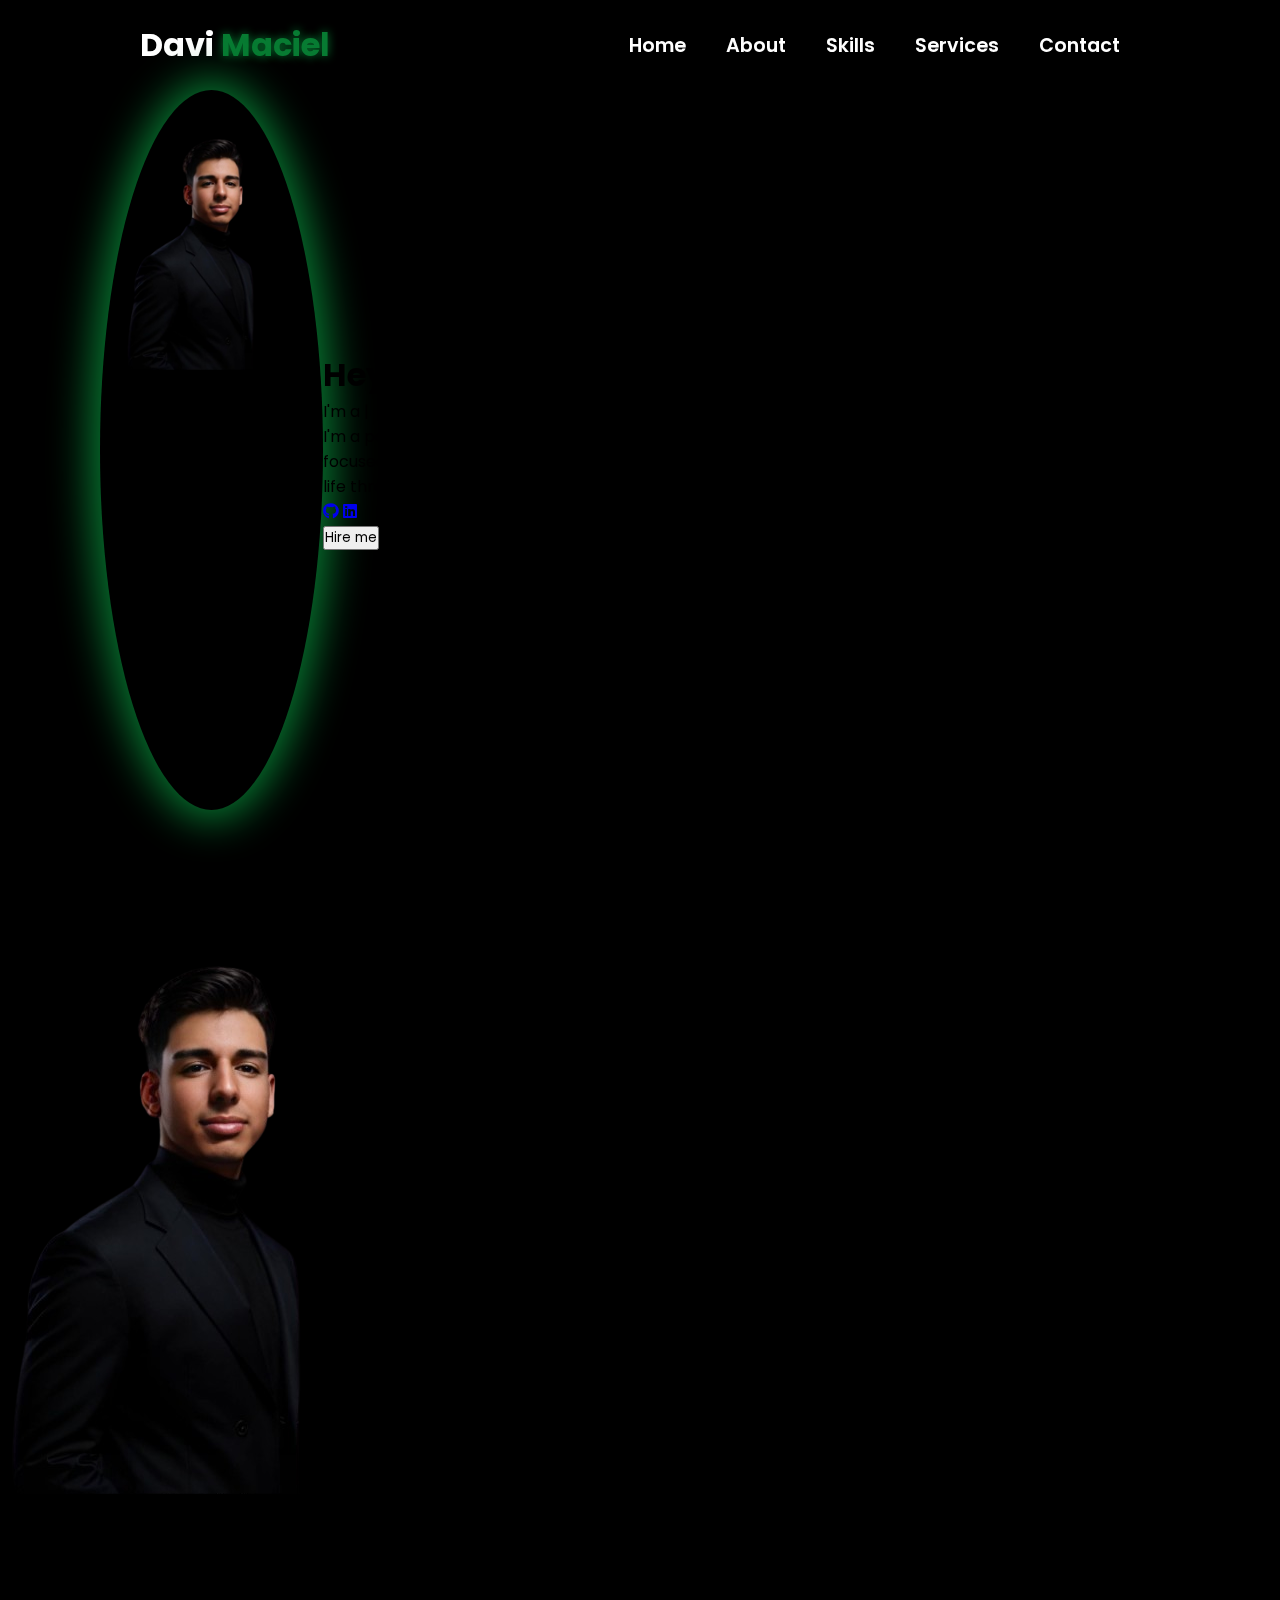
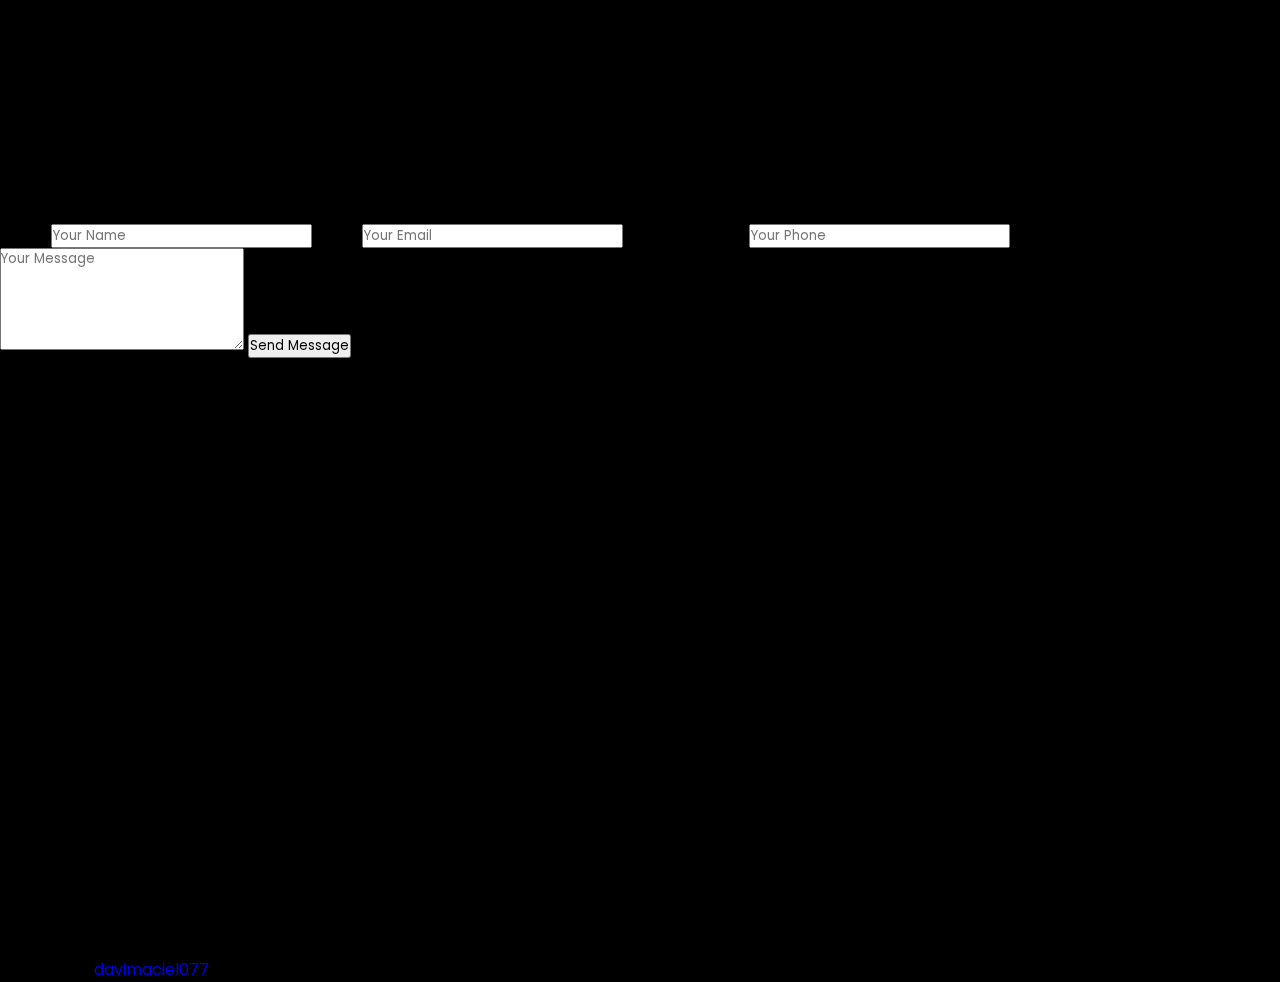
<file: src/index.html>
<!DOCTYPE html>
<html lang="en">
<head>
    <meta charset="UTF-8" />
    <meta name="viewport" content="width=device-width, initial-scale=1.0" />
    <title>Davi Maciel</title>
    <link rel="stylesheet" href="style.css" />
    <link rel="stylesheet" href="https://cdnjs.cloudflare.com/ajax/libs/font-awesome/6.5.0/css/all.min.css">

</head>
<body>

<!-- NavBar -->
<nav>
<div class="nav-container">
    <div class="logo">Davi <span>Maciel</span></div>
    <div class="links">
    <div class="link"><a href="#">Home</a></div>
    <div class="link"><a href="#">About</a></div>
    <div class="link"><a href="#">Skills</a></div>
    <div class="link"><a href="#">Services</a></div>
    <div class="link"><a href="#">Contact</a></div>
    </div>
    <i class="fa-solid fa-bars hamburg" onclick="hamburg()"></i>
</div>
<div class="dropdown">
    <div class="links">
    <a href="#">Home</a>
    <a href="#">About</a>
    <a href="#">Skills</a>
    <a href="#">Services</a>
    <a href="#">Contact</a>
    <i class="fa-solid fa-xmark cancel" onclick="cancel()"></i>
    </div>
</div>
</nav>

<!-- Hero Section -->
<section>
<div class="main-container">
    <div class="image">
    <img src="assets/img/WhatsApp_Image_2025-05-09_at_21.08.51-removebg-preview.png" alt="My photo" />
    </div>
    <div class="content">
    <h1 data-aos="fade-left">Hey, I'm <span>Davi</span></h1>
    <div class="typewriter">I'm a <span class="typewriter-text"></span><label>|</label></div>
    <p>
        I'm a passionate Web Developer and Front-End enthusiast from Ceará, Brazil.
        I love building clean, responsive, and user-focused websites and applications.
        With skills in Angular, Ionic, Firebase, JavaScript, and more, I focus on bringing ideas to life through code and creativity.
    </p>
    <div class="social-links">
        <a href="#"><i class="fa-brands fa-github"></i></a>
        <a href="#"><i class="fa-brands fa-linkedin"></i></a>
    </div>
    <div class="btn">
        <button>Hire me</button>
    </div>
    </div>
</div>
</section>

<!-- About Section -->
<section class="about" id="about">
<div class="content">
    <div class="title"><span>About Me</span></div>
    <div class="about-details">
    <div class="left">
        <img src="assets/img/WhatsApp_Image_2025-05-09_at_21.08.51-removebg-preview.png" alt="My photo" />
    </div>
    <div class="right">
        <p class="about-text">
        I'm <span>Davi Maciel</span>, a dedicated <span>Web Developer & Front-End Developer</span>.
        I enjoy transforming ideas into reality through coding, with a strong focus on performance, design, and user experience.
        </p>
        <div class="exp-area">
        <p class="exp">Experience: <span>1 Year</span></p>
        <p class="exp">Specialty: <span>Web Development & Front-End</span></p>
        <p class="exp">Address: <span>Ceará, Brazil</span></p>
        <p class="exp">Email: <span>davimaciel077@gmail.com</span></p>
        <p class="exp">Phone: <span>+55 (88) 9 9765-2424</span></p>
        <p class="exp">Freelancer: <span>Available</span></p>
        </div>
        <div class="button">
        <button>View All Projects</button>
        </div>
    </div>
    </div>
</div>
</section>

<!-- Skills Section -->
<section class="skills" id="skills">
<div class="content">
    <div class="title"><span>My Skills</span></div>
    <div class="skills-details">
    <div class="text">
        <div class="topic">Skills Reflect Our Knowledge</div>
        <p>
        I believe in continuous learning and practical experience. My skills have been developed through real projects and passion for technology.
        </p>
        <div class="experience">
        <div class="num">1</div>
        <div class="exp">Year of <br>Experience</div>
        </div>
    </div>
    </div>
    <div class="boxes">
    <div class="box"><div class="topic">HTML</div><div class="per">95%</div></div>
    <div class="box"><div class="topic">CSS</div><div class="per">90%</div></div>
    <div class="box"><div class="topic">JavaScript</div><div class="per">80%</div></div>
    <div class="box"><div class="topic">Angular</div><div class="per">80%</div></div>
    <div class="box"><div class="topic">Ionic</div><div class="per">75%</div></div>
    <div class="box"><div class="topic">Firebase</div><div class="per">70%</div></div>
    <div class="box"><div class="topic">Python</div><div class="per">60%</div></div>
    </div>
</div>
</section>

<!-- Services Section -->
<section class="services" id="services">
<div class="content">
    <div class="title"><span>My Services</span></div>
    <div class="boxes">
    <div class="box">
        <div class="icon"><i class="fas fa-desktop"></i></div>
        <div class="topic">Web Development</div>
        <p>I build responsive websites, landing pages and web applications using modern frameworks like Angular and tools like Firebase.</p>
    </div>
    <div class="box">
        <div class="icon"><i class="fas fa-laptop-code"></i></div>
        <div class="topic">UI Design</div>
        <p>Clean, modern, and functional UI layouts using HTML, CSS, and design principles focused on user experience.</p>
    </div>
    <div class="box">
        <div class="icon"><i class="fas fa-database"></i></div>
        <div class="topic">Database Integration</div>
        <p>Experience with Firebase Realtime Database and Firestore to store and retrieve user data efficiently and securely.</p>
    </div>
    <div class="box">
        <div class="icon"><i class="fas fa-bolt"></i></div>
        <div class="topic">Service Automations</div>
        <p>Automation of repetitive processes and task flows using JavaScript, APIs, and backend integrations.</p>
    </div>
    </div>
</div>
</section>

<!-- Contact Section -->
<section class="contact" id="contact">
<div class="content">
    <div class="title"><span>Contact Me</span></div>
    <div class="tex">
    <div class="topic">Have a Project?</div>
    <p>If you have an idea or project and want to collaborate, feel free to contact me using the form below.</p>
    </div>

    <div class="contact-form-container">
    <form class="contact-form">
        <label for="name">Name</label>
        <input type="text" id="name" name="name" placeholder="Your Name" required>

        <label for="email">Email</label>
        <input type="email" id="email" name="email" placeholder="Your Email" required>

        <label for="phone">Phone Number</label>
        <input type="tel" id="phone" name="phone" placeholder="Your Phone" required>

        <label for="message">Message</label>
        <textarea name="message" id="message" rows="5" placeholder="Your Message" required></textarea>

        <button type="submit" class="contact-btn">Send Message</button>
    </form>
    </div>
</div>
</section>

<!-- Footer -->
<footer>
<div class="text">
    <span>Created by </span><a href="#">davimaciel077</a> | &#169; 2025 All Rights Reserved
</div>
</footer>

</body>
</html>
</file>
<file: src/style.css>
@import url(https://fonts.googleapis.com/css2?family=Poppins%3Awght%40100%3B200%3B300%3B400%3B500%3B600&display=swap%27%29%3B);

* {
    margin: 0;
    padding: 0;
    box-sizing: border-box;
    font-family: 'Poppins', sans-serif;
    text-decoration: none;
    scroll-behavior: smooth;
}

body {
    width: 100%;
    height: auto;
    background-color: black;
    overflow-x: hidden;   
}

/* CUSTOM SCROLL BAR CSS */
::-webkit-scrollbar {
    width: 10px;
}

::-webkit-scrollbar-track {
    background: #f1f1f1;
}

::-webkit-scrollbar-thumb {
    background: #077b32;
    border-radius: 12px;
    transition: all 0.3s ease;
}

::-webkit-scrollbar-thumb:hover {
    background: #077b32;
}

/* NAVBAR */

nav {
    width: 100%;
    height: 10vh;
}

.nav-container {
    width: 100%;
    height: 100%;
    display: flex;
    justify-content: space-around;
    align-items: center;
}

.logo {
    color: white;
    font-size: 2rem;
    font-weight: bold;
}

.logo span {
    color: #077b32;
    text-shadow: 0 0 10px #077b32;
}

.hamburg,
.cancel {
    cursor: pointer;
    position: absolute;
    right: 15px;
    top: 15px;
    color: white;
    opacity: 0;
    pointer-events: none;
    font-size: clamp(2rem, 0.5rem + 3vw, 3rem);   
}

.nav-container .links {
    display: flex;
}

.nav-container .links a {
    position: relative;
    font-size: 1.2rem;
    color: white;
    margin: 0 20px;
    text-decoration: none;
    font-weight: 550;
    transition: 0.3s linear;
} 
.nav-container .links a::before {
    position: absolute;
    content: "";
    bottom: -3px;
    left: 0;
    width: 0%;
    height: 3px;
    background-color: #077b32;
    transition: 0.2s linear;
}

.nav-container .links a:hover::before {
    width: 100%;
}

.nav-container .links a:hover {
    color: #077b32;
}

.dropdown {
    z-index: 100;
    position: absolute;
    top: 0;
    transform: translateY(-500px);
    width: 100%;
    height: auto;
    backdrop-filter: blur(4px) brightness(40%);
    box-shadow: 0 0 20px black;
    transition: 0.2s linear;
}

.dropdown .links a {
    display: flex;
    color: white;
    text-decoration: none;
    justify-content: center;
    transition: 0.2s linear;
}

.dropdown .links a:hover {
    background-color: #077b32;
}

section {
    width: 100%;
    min-height: 90vh;
}

section .main-container {
    display: flex;
    justify-content: space-between;
    padding-left: 100px;
    align-items: center;
}

.main-container .image {
    width: 500px;
    height: 80vh;
    border-radius: 100%;
    overflow: hidden;
    box-shadow: 0 0 40px 10px #077b32;
}

.main-container .image img {
    width: 100%;
    scale: 0.8;
}

.main-container .image:hover {
    animation: animate 1.5s ease-in-out;
}
</file>
